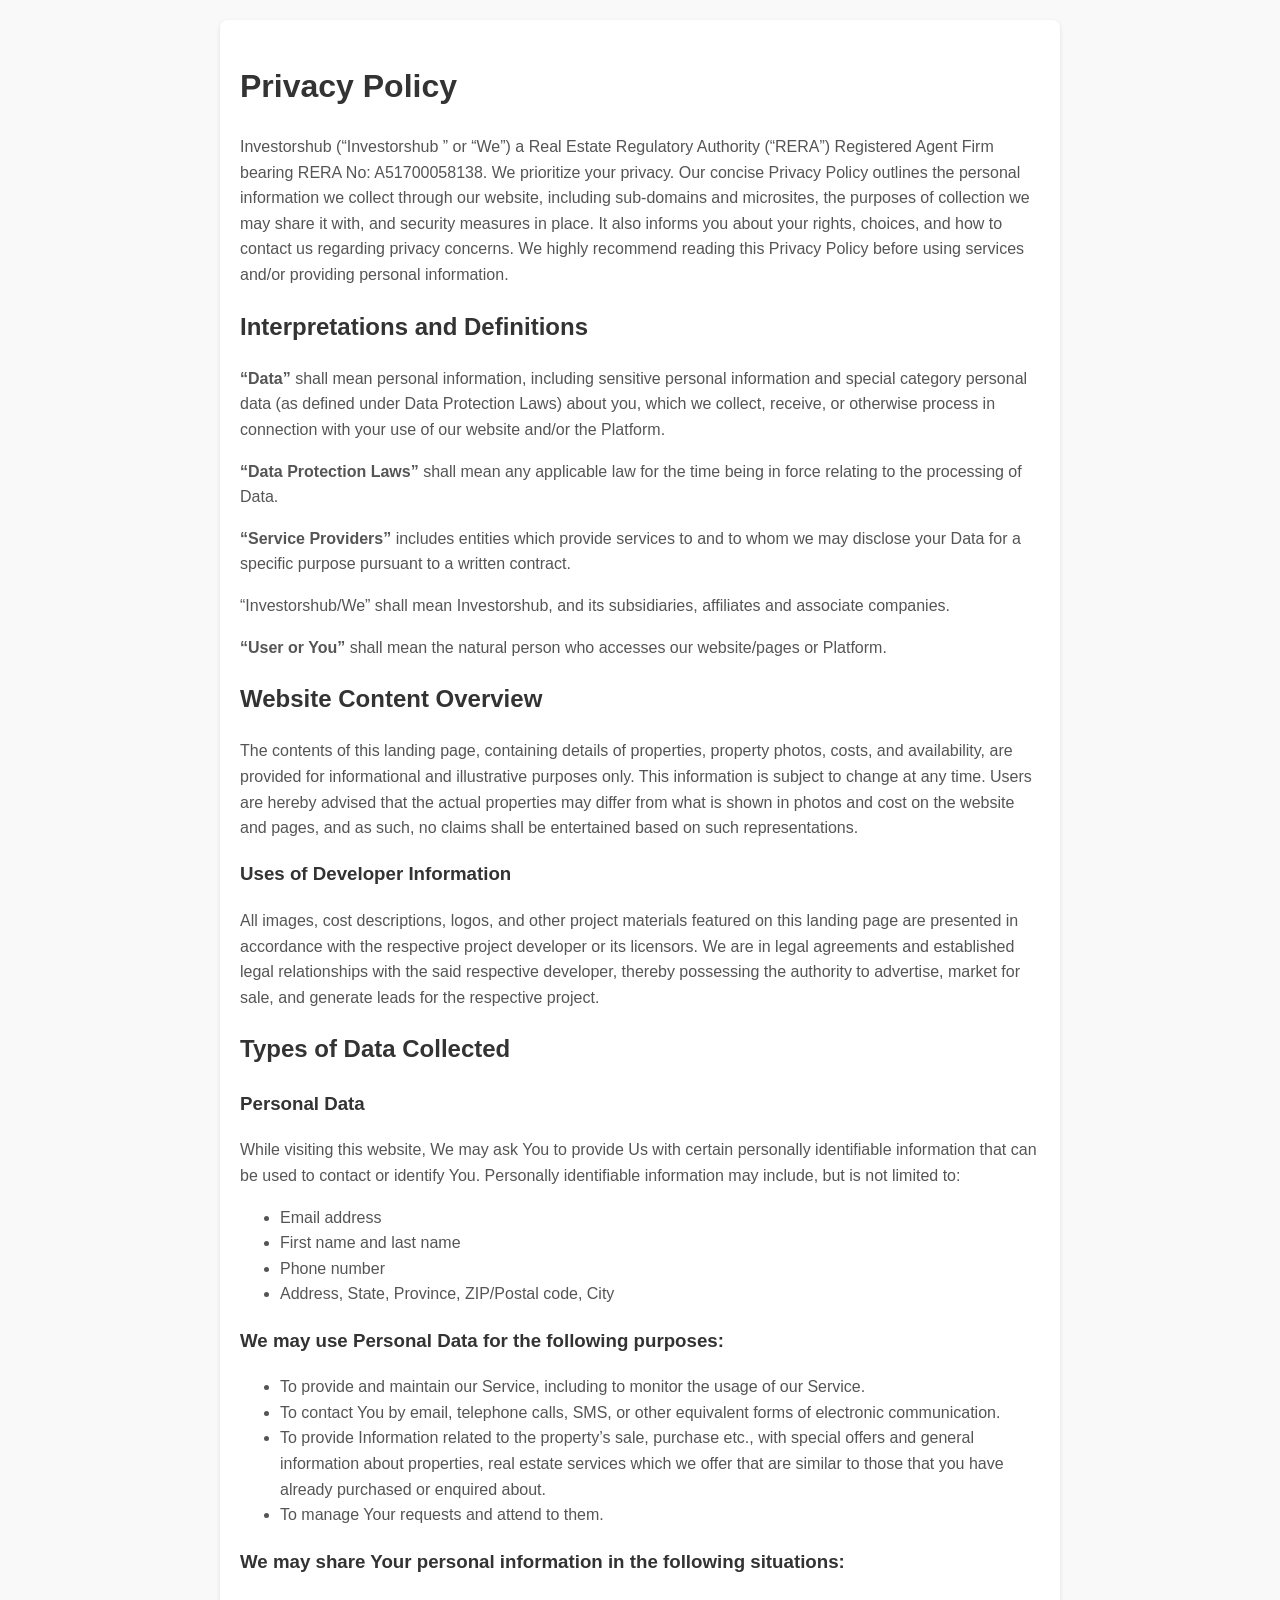
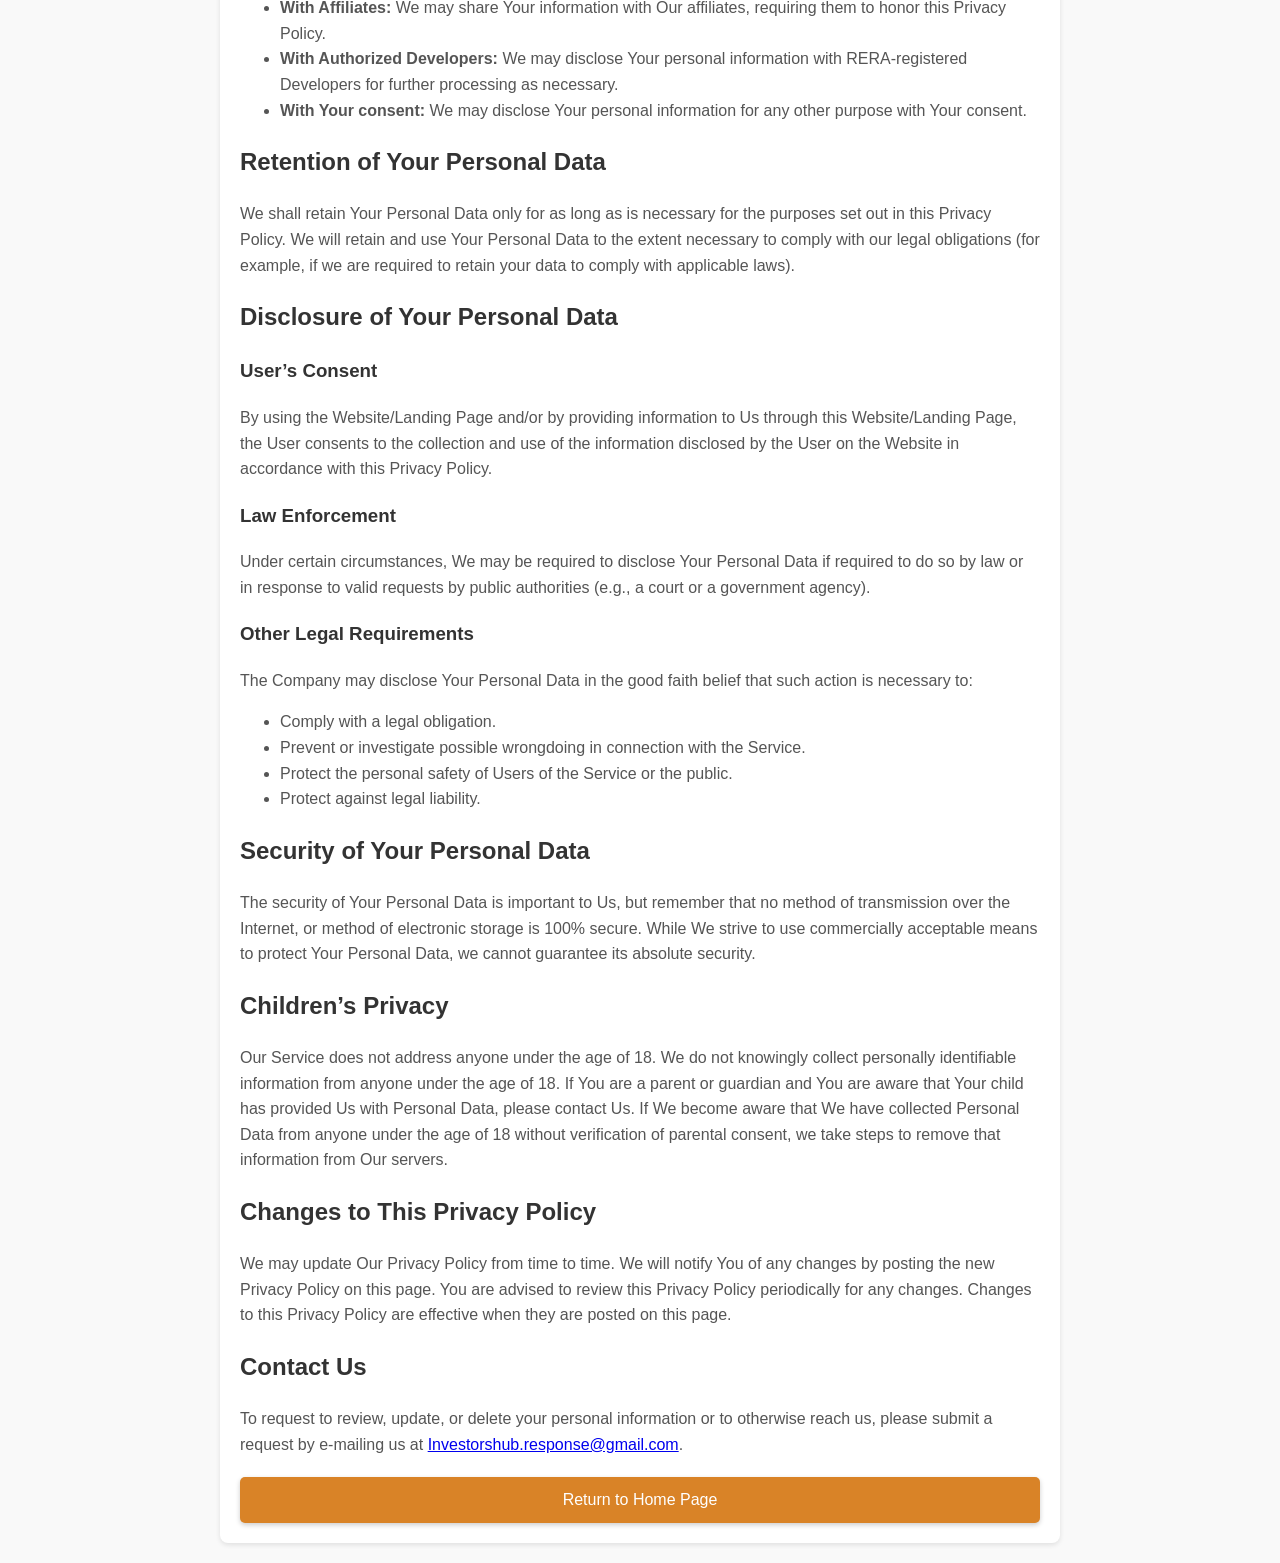
<file: Privacy-Policy.html>
<!DOCTYPE html>
<html lang="en">
<head>
    <meta charset="UTF-8">
    <meta name="viewport" content="width=device-width, initial-scale=1.0">
    <title>Privacy Policy</title>
    <style>
        body {
            margin: 0;
            font-family: Arial, sans-serif;
            line-height: 1.6;
            background-color: #f9f9f9;
        }
        .container {
            max-width: 800px;
            margin: 20px auto;
            padding: 20px;
            background: #fff;
            box-shadow: 0 2px 5px rgba(0, 0, 0, 0.1);
            border-radius: 8px;
        }
        h1, h2, h3 {
            color: #333;
        }
        p, ul, li {
            color: #555;
        }
        .home-button {
            display: block;
            margin: 20px auto 0;
            padding: 10px 20px;
            background-color: #d98327;
            color: #fff;
            text-align: center;
            text-decoration: none;
            font-size: 16px;
            border-radius: 5px;
            box-shadow: 0 2px 5px rgba(0, 0, 0, 0.2);
            transition: background-color 0.3s ease;
        }
        .home-button:hover {
            background-color: #b56d20;
        }
    </style>
</head>
<body>
    <div class="container">
        <h1>Privacy Policy</h1>
       <p>Investorshub (“Investorshub ” or “We”) a Real Estate Regulatory Authority (“RERA”) Registered Agent Firm bearing RERA No: A51700058138. We prioritize your privacy. Our concise Privacy Policy outlines the personal information we collect through our website, including sub-domains and microsites, the purposes of collection we may share it with, and security measures in place. It also informs you about your rights, choices, and how to contact us regarding privacy concerns. We highly recommend reading this Privacy Policy before using services and/or providing personal information.</p>
        <h2>Interpretations and Definitions</h2>
        <p>
            <strong>“Data”</strong> shall mean personal information, including sensitive personal information and special category personal data (as defined under Data Protection Laws) about you, which we collect, receive, or otherwise process in connection with your use of our website and/or the Platform.
        </p>
        <p>
            <strong>“Data Protection Laws”</strong> shall mean any applicable law for the time being in force relating to the processing of Data.
        </p>
        <p>
            <strong>“Service Providers”</strong> includes entities which provide services to and to whom we may disclose your Data for a specific purpose pursuant to a written contract.
        </p>
        <p>
           “Investorshub/We” shall mean Investorshub, and its subsidiaries, affiliates and associate companies.
        </p>
        <p>
            <strong>“User or You”</strong> shall mean the natural person who accesses our website/pages or Platform.
        </p>

        <h2>Website Content Overview</h2>
        <p>The contents of this landing page, containing details of properties, property photos, costs, and availability, are provided for informational and illustrative purposes only. This information is subject to change at any time. Users are hereby advised that the actual properties may differ from what is shown in photos and cost on the website and pages, and as such, no claims shall be entertained based on such representations.</p>

        <h3>Uses of Developer Information</h3>
        <p>All images, cost descriptions, logos, and other project materials featured on this landing page are presented in accordance with the respective project developer or its licensors. We are in legal agreements and established legal relationships with the said respective developer, thereby possessing the authority to advertise, market for sale, and generate leads for the respective project.</p>

        <h2>Types of Data Collected</h2>
        <h3>Personal Data</h3>
        <p>While visiting this website, We may ask You to provide Us with certain personally identifiable information that can be used to contact or identify You. Personally identifiable information may include, but is not limited to:</p>
        <ul>
            <li>Email address</li>
            <li>First name and last name</li>
            <li>Phone number</li>
            <li>Address, State, Province, ZIP/Postal code, City</li>
        </ul>

        <h3>We may use Personal Data for the following purposes:</h3>
        <ul>
            <li>To provide and maintain our Service, including to monitor the usage of our Service.</li>
            <li>To contact You by email, telephone calls, SMS, or other equivalent forms of electronic communication.</li>
            <li>To provide Information related to the property’s sale, purchase etc., with special offers and general information about properties, real estate services which we offer that are similar to those that you have already purchased or enquired about.</li>
            <li>To manage Your requests and attend to them.</li>
        </ul>

        <h3>We may share Your personal information in the following situations:</h3>
        <ul>
            <li><strong>With Affiliates:</strong> We may share Your information with Our affiliates, requiring them to honor this Privacy Policy.</li>
            <li><strong>With Authorized Developers:</strong> We may disclose Your personal information with RERA-registered Developers for further processing as necessary.</li>
            <li><strong>With Your consent:</strong> We may disclose Your personal information for any other purpose with Your consent.</li>
        </ul>

        <h2>Retention of Your Personal Data</h2>
        <p>We shall retain Your Personal Data only for as long as is necessary for the purposes set out in this Privacy Policy. We will retain and use Your Personal Data to the extent necessary to comply with our legal obligations (for example, if we are required to retain your data to comply with applicable laws).</p>

        <h2>Disclosure of Your Personal Data</h2>
        <h3>User’s Consent</h3>
        <p>By using the Website/Landing Page and/or by providing information to Us through this Website/Landing Page, the User consents to the collection and use of the information disclosed by the User on the Website in accordance with this Privacy Policy.</p>

        <h3>Law Enforcement</h3>
        <p>Under certain circumstances, We may be required to disclose Your Personal Data if required to do so by law or in response to valid requests by public authorities (e.g., a court or a government agency).</p>

        <h3>Other Legal Requirements</h3>
        <p>The Company may disclose Your Personal Data in the good faith belief that such action is necessary to:</p>
        <ul>
            <li>Comply with a legal obligation.</li>
            <li>Prevent or investigate possible wrongdoing in connection with the Service.</li>
            <li>Protect the personal safety of Users of the Service or the public.</li>
            <li>Protect against legal liability.</li>
        </ul>

        <h2>Security of Your Personal Data</h2>
        <p>The security of Your Personal Data is important to Us, but remember that no method of transmission over the Internet, or method of electronic storage is 100% secure. While We strive to use commercially acceptable means to protect Your Personal Data, we cannot guarantee its absolute security.</p>

        <h2>Children’s Privacy</h2>
        <p>Our Service does not address anyone under the age of 18. We do not knowingly collect personally identifiable information from anyone under the age of 18. If You are a parent or guardian and You are aware that Your child has provided Us with Personal Data, please contact Us. If We become aware that We have collected Personal Data from anyone under the age of 18 without verification of parental consent, we take steps to remove that information from Our servers.</p>

        <h2>Changes to This Privacy Policy</h2>
        <p>We may update Our Privacy Policy from time to time. We will notify You of any changes by posting the new Privacy Policy on this page. You are advised to review this Privacy Policy periodically for any changes. Changes to this Privacy Policy are effective when they are posted on this page.</p>

        <h2>Contact Us</h2>
        <p>To request to review, update, or delete your personal information or to otherwise reach us, please submit a request by e-mailing us at <a href="mailto:Investorshub.response@gmail.com">Investorshub.response@gmail.com</a>.</p>

        <a href="index.html" class="home-button">Return to Home Page</a>
    </div>
</body>
</html>
</file>
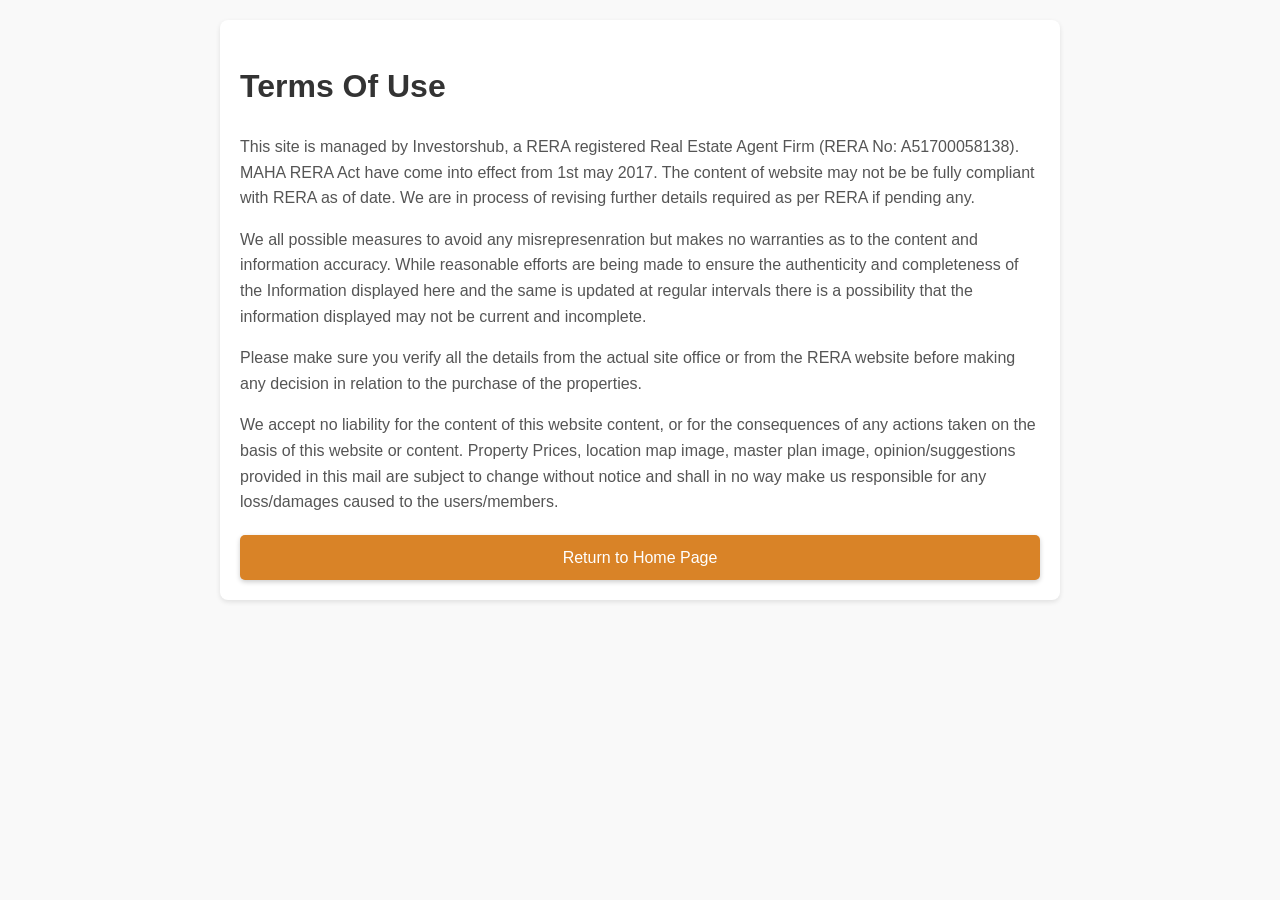
<file: Terms.html>
<!DOCTYPE html>
<html lang="en">
<head>
    <meta charset="UTF-8">
    <meta name="viewport" content="width=device-width, initial-scale=1.0">
    <title>Terms Of Use</title>
    <style>
        body {
            margin: 0;
            font-family: Arial, sans-serif;
            line-height: 1.6;
            background-color: #f9f9f9;
        }
        .container {
            max-width: 800px;
            margin: 20px auto;
            padding: 20px;
            background: #fff;
            box-shadow: 0 2px 5px rgba(0, 0, 0, 0.1);
            border-radius: 8px;
        }
        h1, h2, h3 {
            color: #333;
        }
        p, ul, li {
            color: #555;
        }
        .home-button {
            display: block;
            margin: 20px auto 0;
            padding: 10px 20px;
            background-color: #d98327;
            color: #fff;
            text-align: center;
            text-decoration: none;
            font-size: 16px;
            border-radius: 5px;
            box-shadow: 0 2px 5px rgba(0, 0, 0, 0.2);
            transition: background-color 0.3s ease;
        }
        .home-button:hover {
            background-color: #b56d20;
        }
    </style>
</head>
<body>
    <div class="container">
        <h1>Terms Of Use</h1>
        <p style="text-align: left;">This site is managed by Investorshub, a RERA registered Real Estate Agent Firm (RERA No: A51700058138). MAHA RERA Act have come into effect from 1st may 2017. The content of website may not be be fully compliant with RERA as of date. We are in process of revising further details required as per RERA if pending any.</p>
        <p style="text-align: left;">We all possible measures to avoid any misrepresenration but makes no warranties as to the content and information accuracy. While reasonable efforts are being made to ensure the authenticity and completeness of the Information displayed here and the same is updated at regular intervals there is a possibility that the information displayed may not be current and incomplete.</p>
        <p style="text-align: left;">Please make sure you verify all the details from the actual site office or from the RERA website before making any decision in relation to the purchase of the properties.</p>
        <p style="text-align: left;">We accept no liability for the content of this website content, or for the consequences of any actions taken on the basis of this website or content. Property Prices, location map image, master plan image, opinion/suggestions provided in this mail are subject to change without notice and shall in no way make us responsible for any loss/damages caused to the users/members.</p>
        <a href="index.html" class="home-button">Return to Home Page</a>
    </div>
</body>
</html>
</file>
